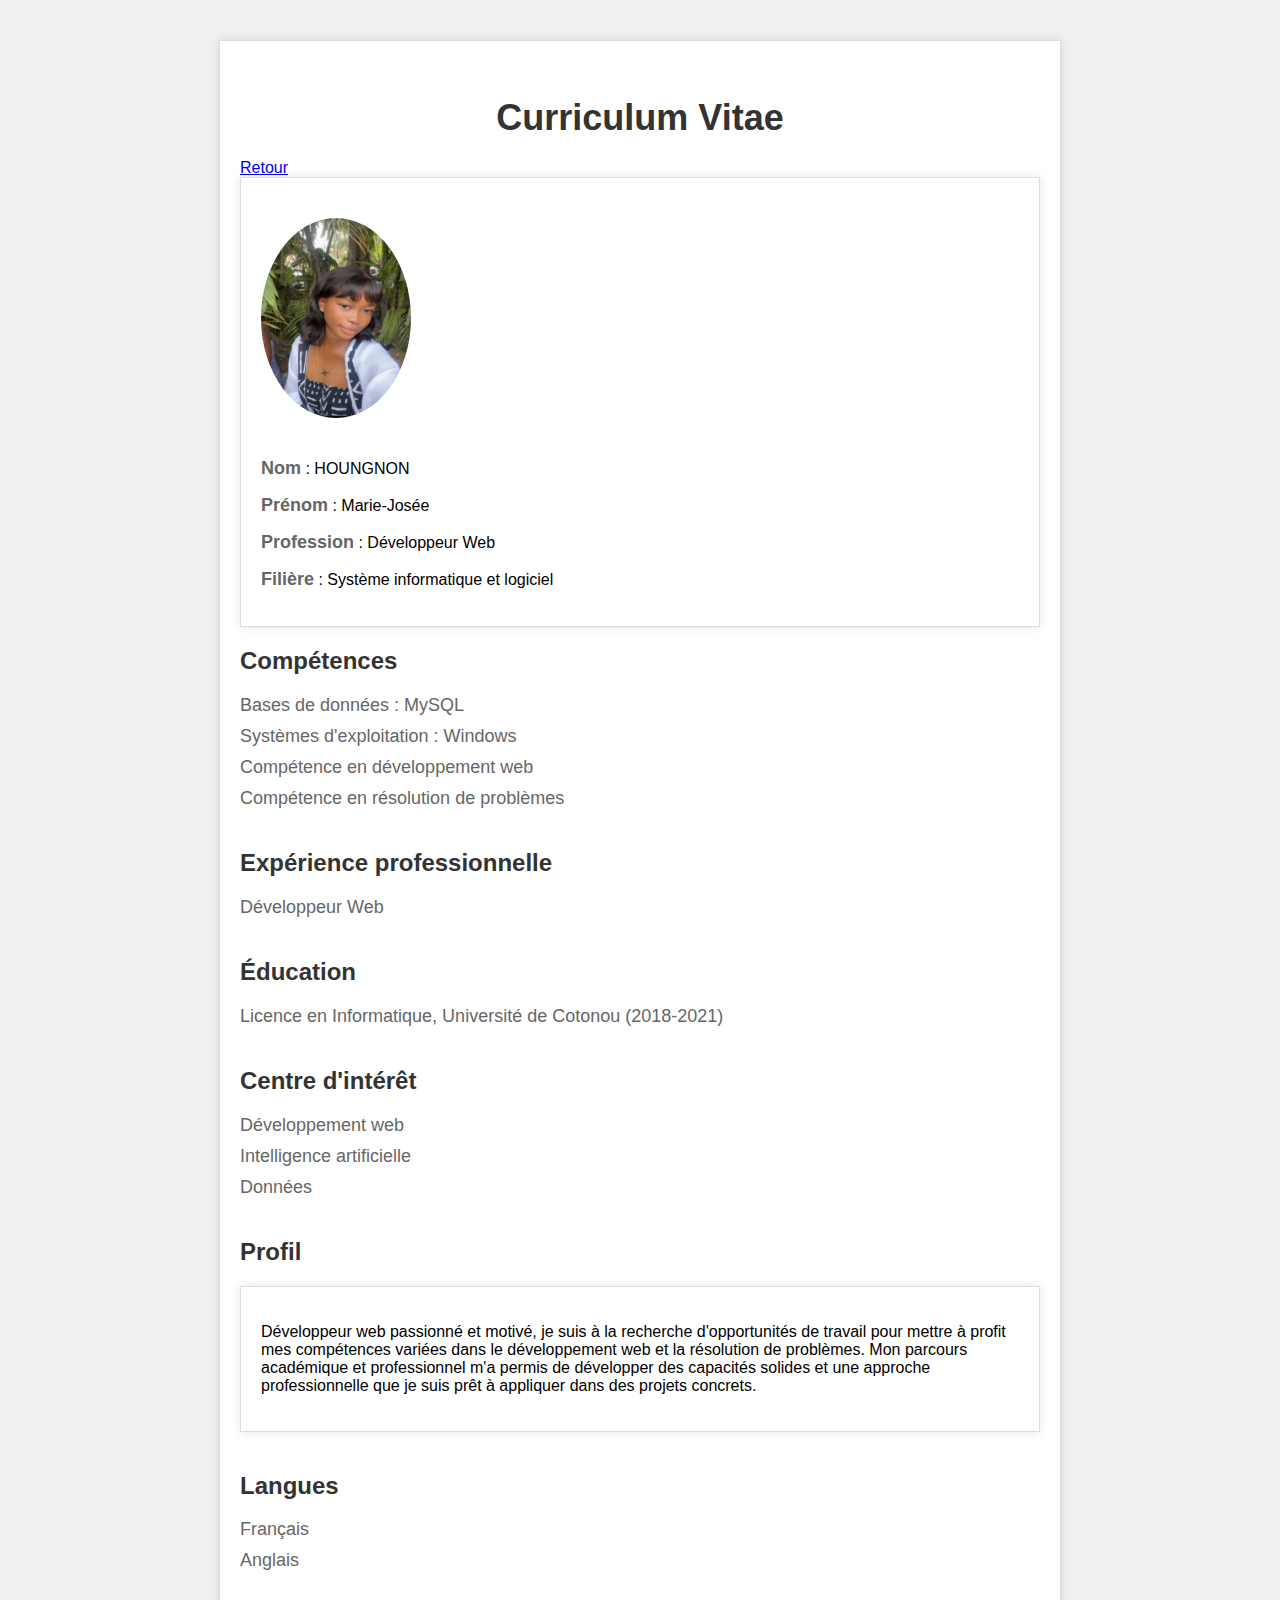
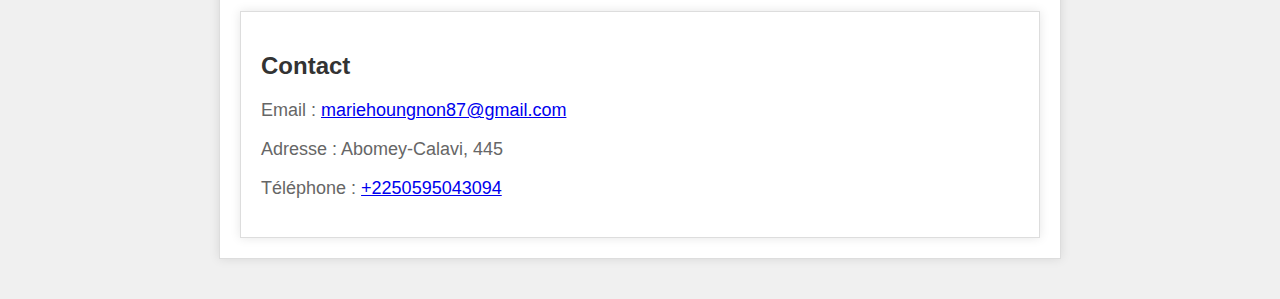
<file: index.html>
<!DOCTYPE html>
<html lang="en">
    <head>
        <meta charset="UTF-8">
        <meta name="viewport" content="width=device-width, initial-scale=1.0">
        <title>Mon CV</title>
        <style>
        body {
            font-family: Arial, sans-serif;
            margin: 0;
            padding: 0;
            background-color: #f0f0f0;
        }
        h3 {
            text-align: center;
            margin-bottom: 20px;
            font-size: 36px;
            color: #333;
        }
        .info {
            margin-bottom: 20px;
            padding: 20px;
            background-color: #fff;
            border: 1px solid #ddd;
            box-shadow: 0 0 10px rgba(0, 0, 0, 0.1);
        }
        .info span {
            font-weight: bold;
            font-size: 18px;
            color: #666;
        }
        ul {
            list-style: none;
            padding: 0;
            margin: 0;
        }
        li {
            margin-bottom: 10px;
            font-size: 18px;
            color: #666;
        }
        .section {
            margin-bottom: 40px;
        }
        .section h2 {
            margin-top: 0;
            font-size: 24px;
            color: #333;
        }
        .contact {
            background-color: #fff;
            padding: 20px;
            border: 1px solid #ddd;
            box-shadow: 0 0 10px rgba(0, 0, 0, 0.1);
        }
        .contact h2 {
            font-size: 24px;
            color: #333;
        }
        .contact p {
            font-size: 18px;
            color: #666;
        }
        .profile-picture {
            border-radius: 50%;
            margin: 20px auto;
            width: 150px;
            height: 200px;
        }
        .container {
            max-width: 800px;
            margin: 40px auto;
            padding: 20px;
            background-color: #fff;
            border: 1px solid #ddd;
            box-shadow: 0 0 10px rgba(0, 0, 0, 0.1);
        }
        </style>
    </head>
    <body>
        <div class="container">
            <h3>Curriculum Vitae</h3>
            <a href="main.html">Retour</a>
            <div class="info">
                <img src="jose.jpeg" alt="Photo d'identité"
                    class="profile-picture">
                <p><span>Nom</span> : HOUNGNON</p>
                <p><span>Prénom</span> : Marie-Josée</p>
                <p><span>Profession</span> : Développeur Web</p>
                <p><span>Filière</span> : Système informatique et logiciel</p>
            </div>
            <div class="section">
                <h2>Compétences</h2>
                <ul>
                    <li>Bases de données : MySQL</li>
                    <li>Systèmes d'exploitation : Windows</li>
                    <li>Compétence en développement web</li>
                    <li>Compétence en résolution de problèmes</li>
                </ul>
            </div>
            <div class="section">
                <h2>Expérience professionnelle</h2>
                <ul>
                    <li>Développeur Web </li>
                </ul>
            </div>
            <div class="section">
                <h2>Éducation</h2>
                <ul>
                    <li>Licence en Informatique, Université de Cotonou
                        (2018-2021)</li>
                </ul>
            </div>
            <div class="section">
                <h2>Centre d'intérêt</h2>
                <ul>
                    <li>Développement web</li>
                    <li>Intelligence artificielle</li>
                    <li>Données</li>
                </ul>
            </div>
            <div class="section">
                <h2>Profil</h2>
                <div class="info">
                    <p>Développeur web passionné et motivé, je suis à la
                        recherche
                        d'opportunités de travail pour mettre à profit mes
                        compétences
                        variées dans le développement web et la résolution de
                        problèmes.
                        Mon parcours académique et professionnel m'a permis de
                        développer
                        des capacités solides et une approche professionnelle
                        que je suis
                        prêt à appliquer dans des projets concrets.</p>
                </div>
            </div>
            <div class="section">
                <h2>Langues</h2>
                <ul>
                    <li>Français</li>
                    <li>Anglais</li>
                </ul>
            </div>
            <div class="contact">
                <h2>Contact</h2>
                <p>
                    Email : <a
                        href="mailto:mariehoungnon87@gmail.com">mariehoungnon87@gmail.com</a>
                </p>
                <p>
                    Adresse : Abomey-Calavi, 445
                </p>
                <p>
                    Téléphone : <a href="tel:+2250595043094">+2250595043094</a>
                </p>
            </div>
        </div>
    </body>
</html>
</file>
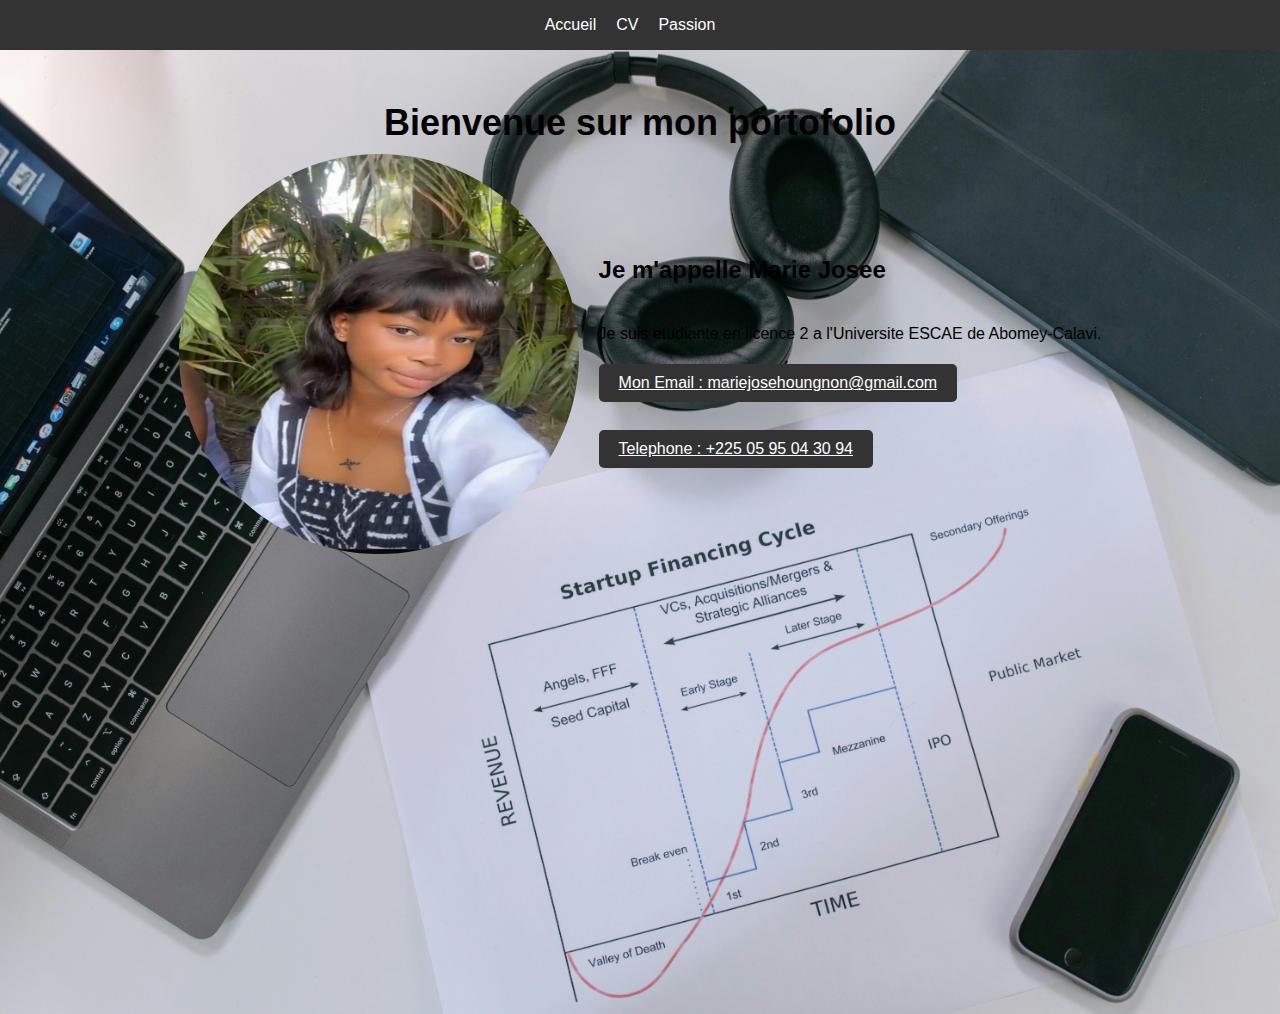
<file: main.html>
<!DOCTYPE html>
<html lang="en">
    <head>
        <meta charset="UTF-8">
        <meta name="viewport" content="width=device-width, initial-scale=1.0">
        <title>Portofolio de Marie</title>
        <style>
            body {
                font-family: Arial, sans-serif;
                margin: 0;
                padding: 0;
                background-color: #f0f0f0;
                color: #000000;
            }
            nav {
                background-color: #333;
                color: #fff;
                padding: 1em;
                text-align: center;
            }
            .nav-container {
                display: flex;
                justify-content: center;
                align-items: center;
            }
            .logo {
                width: 50px;
                height: 50px;
                margin-right: 20px;
            }
            .nav-links {
                list-style: none;
                margin: 0;
                padding: 0;
                display: flex;
            }
            .nav-links li {
                margin-right: 20px;
            }
            .nav-links a {
                color: #fff;
                text-decoration: none;
            }
            .home {
    display: flex;
    flex-direction: column;
    align-items: center;
    padding: 2em;
    background-image: url('fond1.jpg');
    background-size: cover;
    background-position: center;
    height: 100vh;
}
            .home img {
                width: 200px;
                height: 200px;
                border-radius: 50%;
                margin-bottom: 20px;
            }
            .home h1 {
                font-size: 36px;
                margin-bottom: 10px;
                color: #000000;
            }
            .home h2 {
                font-size: 24px;
                margin-bottom: 20px;
                color: #000000;
            }
            .btn {
                background-color: #333;
                color: #fff;
                padding: 10px 20px;
                border: none;
                border-radius: 5px;
                cursor: pointer;
            }
            .btn:hover {
                background-color: #555;
            } 
            .btn1 {
                background-color: #333;
                font-family: Cambria, Cochin, Georgia, Times, 'Times New Roman', serif;
                color: #fff;
                padding: 10px 20px;
                border: none;
                border-radius: 5px;
                cursor: pointer;
            }
            .btn1:hover {
                background-color: #e95151;
            }
        </style>
    </head>
    <body>
        <nav>
            <div class="nav-container">
                <ul class="nav-links">
                    <li><a href="main.html">Accueil</a></li>
                    <li><a href="index.html">CV</a></li>
                    <li><a href="passion.html">Passion</a></li>
                </ul>
            </div>
        </nav>
       <section class="home">
    <h1 style="margin-top: 20px;">Bienvenue sur mon portofolio</h1>
    <div style="display: flex; justify-content: space-between; align-items: center;">
        <div style="display: flex; flex-direction: column; align-items: center; margin-right: 20px;">
            <img src="jose.jpeg" alt="img" style="width: 400px; height: 400px; border-radius: 50%; margin-bottom: 20px;">
        </div>
        <div style="display: flex; flex-direction: column; align-items: flex-start; gap: 5px;">
            <h2>Je m'appelle Marie Josee</h2>
            <p>Je suis etudiante en licence 2 a l'Universite ESCAE de Abomey-Calavi.</p>
            <a href="mailto:mariejosehoungnon@gmail.com" class="btn">Mon Email : mariejosehoungnon@gmail.com</a><br>
            <a href="tel: +225 05 95 04 30 94" class="btn">Telephone : +225 05 95 04 30 94</a><br>
        </div>
    </div>
</section>
    </body>
</html>
</file>
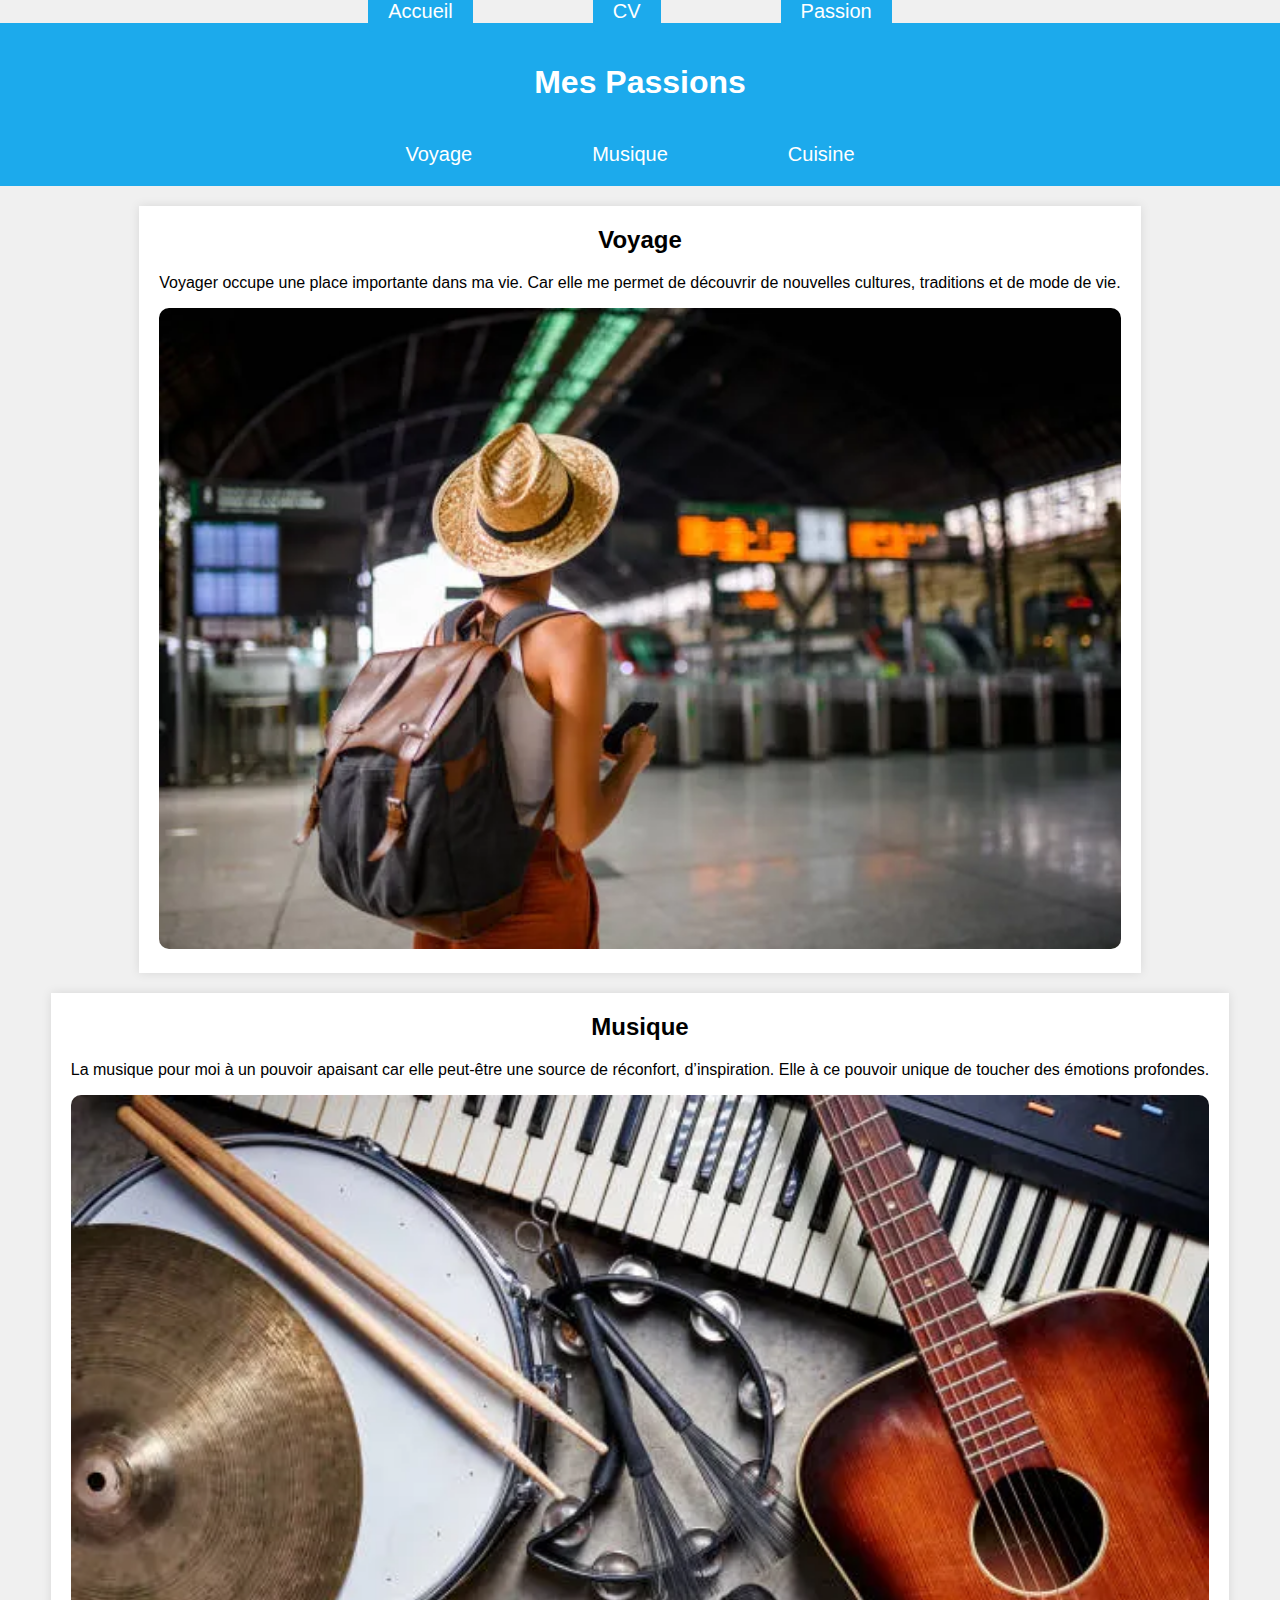
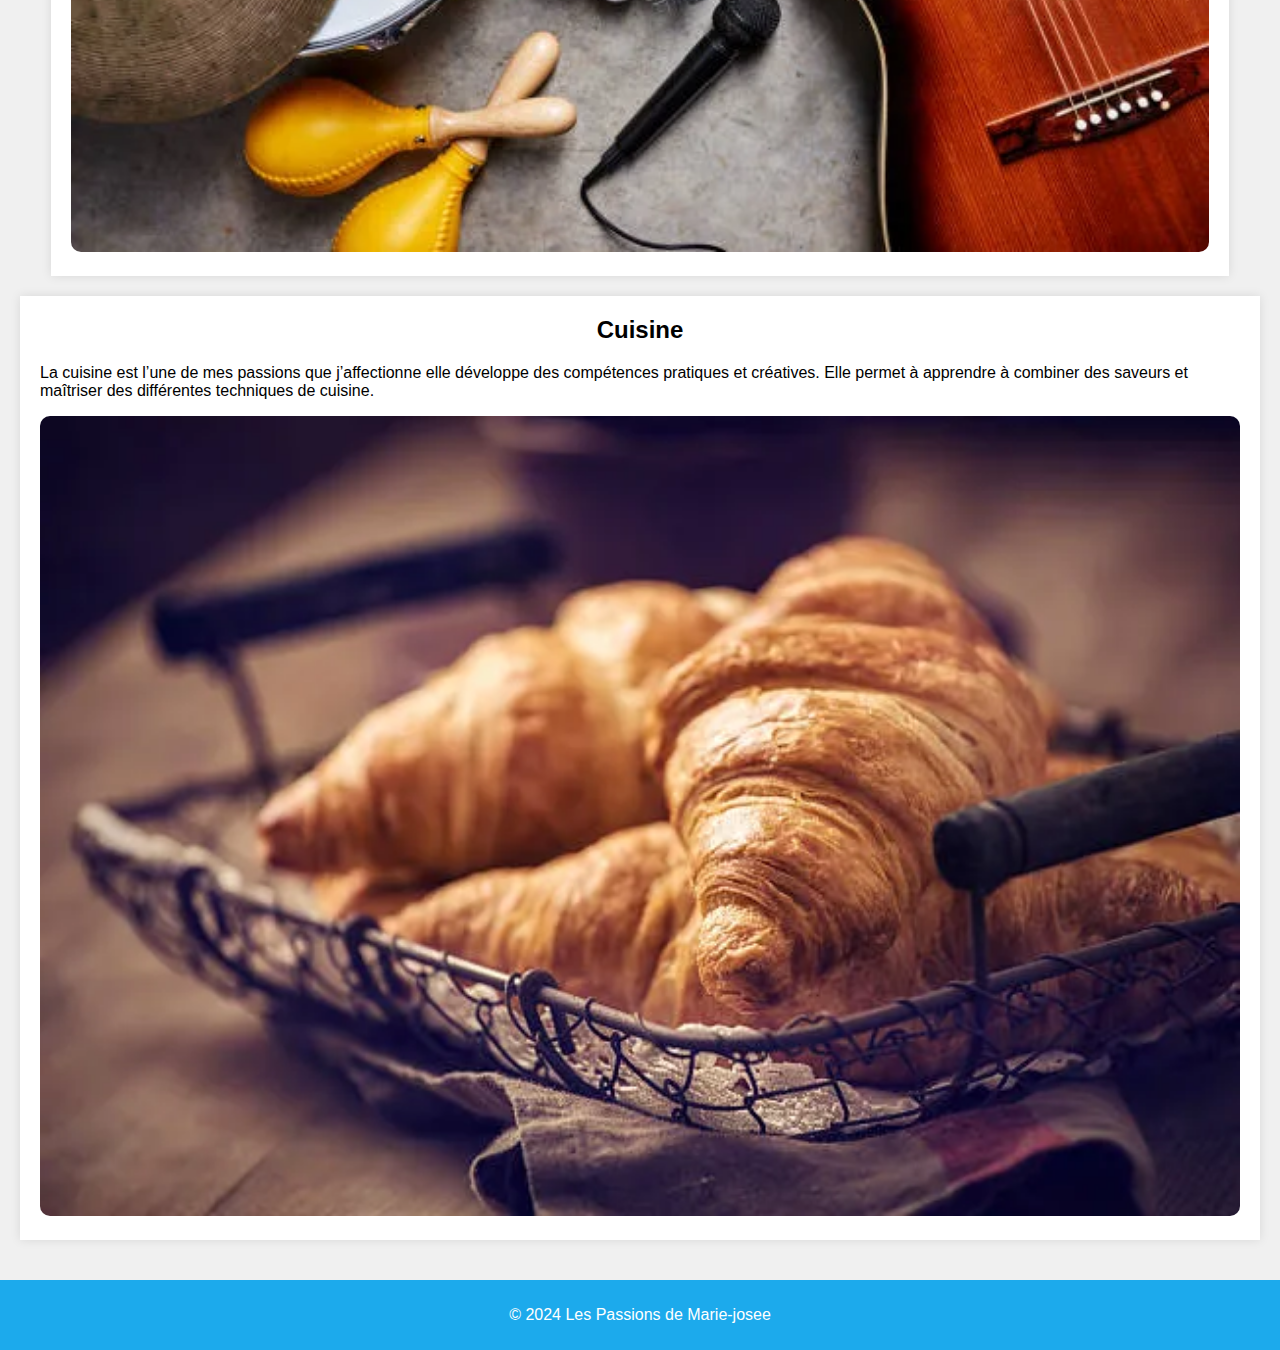
<file: passion.html>
<!DOCTYPE html>
<html lang="fr">
    <head>
        <meta charset="UTF-8">
        <meta name="viewport" content="width=device-width, initial-scale=1.0">
        <title>Mes Passions</title>
        <link rel="stylesheet" href="style.css">
        <link rel="icon" href="favicon.ico">
        <meta name="description" content="Découvrez mes passions et ce qui me rend heureux">
        <meta name="keywords" content=" voyage, musique, cuisine">
    </head>
    <body>
        <nav>
            <div class="nav-container">
                <ul class="nav-links">
                    <li><a href="main.html">Accueil</a></li>
                    <li><a href="index.html">CV</a></li>
                    <li><a href="passion.html">Passion</a></li>
                </ul>
            </div>
        </nav>
        <header>
            <h1>Mes Passions</h1>
            <nav>
                <ul>
                    <li><a href="#passion1">Voyage</a></li>
                    <li><a href="#passion2">Musique</a></li>
                    <li><a href="#passion3">Cuisine</a></li>
                </ul>
            </nav>
        </header>
        <main>
            <section id="passion1">
                <h2>Voyage</h2>
                <p>Voyager occupe une place importante dans ma vie. Car elle me permet de découvrir de nouvelles cultures, traditions et de mode de vie.</p>
                <img src="voyage.png" alt="Image de la lecture" loading="lazy">
            </section>
            <section id="passion2">
                <h2>Musique</h2>
                <p>La musique pour moi à un pouvoir apaisant car elle peut-être une source de réconfort, d’inspiration. Elle à ce pouvoir unique de toucher des émotions profondes.</p>
                <img src="instruments-de-musique.png" alt="Image de la musique" loading="lazy">
            </section>
            <section id="passion3">
                <h2>Cuisine</h2>
                <p>La cuisine est l’une de mes passions que j’affectionne elle développe des compétences pratiques et créatives. Elle permet à apprendre à combiner des saveurs et maîtriser des différentes techniques de cuisine.</p>
                <img src="cuisine.png" alt="Image de la cuisine" loading="lazy">
            </section>
        </main>
        <footer>
            <p>&copy; 2024 Les Passions de Marie-josee</p>
            
        </footer>
    </body>
</html>
</file>
<file: style.css>
body {
    font-family: Arial, sans-serif;
    margin: 0;
    padding: 0;
    background-color: #f0f0f0;
}

header {
    background-color: #1caaec;
    color: #fff;
    padding: 20px;
    text-align: center;
}

header h1 {
    padding-bottom: 20px;
}

.nav-links a {
background-color: #1caaec;
color: #fff;
padding: 10px 20px;
border: none;
border-radius: 5px;
cursor: pointer;
}

nav ul {
    font-size: 20px;
    gap: 100px;
    list-style: none;
    margin: 0;
    padding: 0;
    display: flex;
    justify-content: center;
}

nav li {
    margin-right: 20px;
}

nav a {
    color: #fff;
    text-decoration: none;
}

main {
    display: flex;
    flex-direction: column;
    align-items: center;
    padding: 20px;
}

section {
    background-color: #fff;
    padding: 20px;
    margin-bottom: 20px;
    box-shadow: 0 0 10px rgba(0, 0, 0, 0.1);
}

h2 {
    text-align: center;
    margin-top: 0;
}

img {
    width: 100%;
    height: auto;
    object-fit: contain;
    border-radius: 10px;
}

footer {
    background-color: #1caaec;
    color: #fff;
    padding: 10px;
    text-align: center;
    clear: both;

}
</file>
